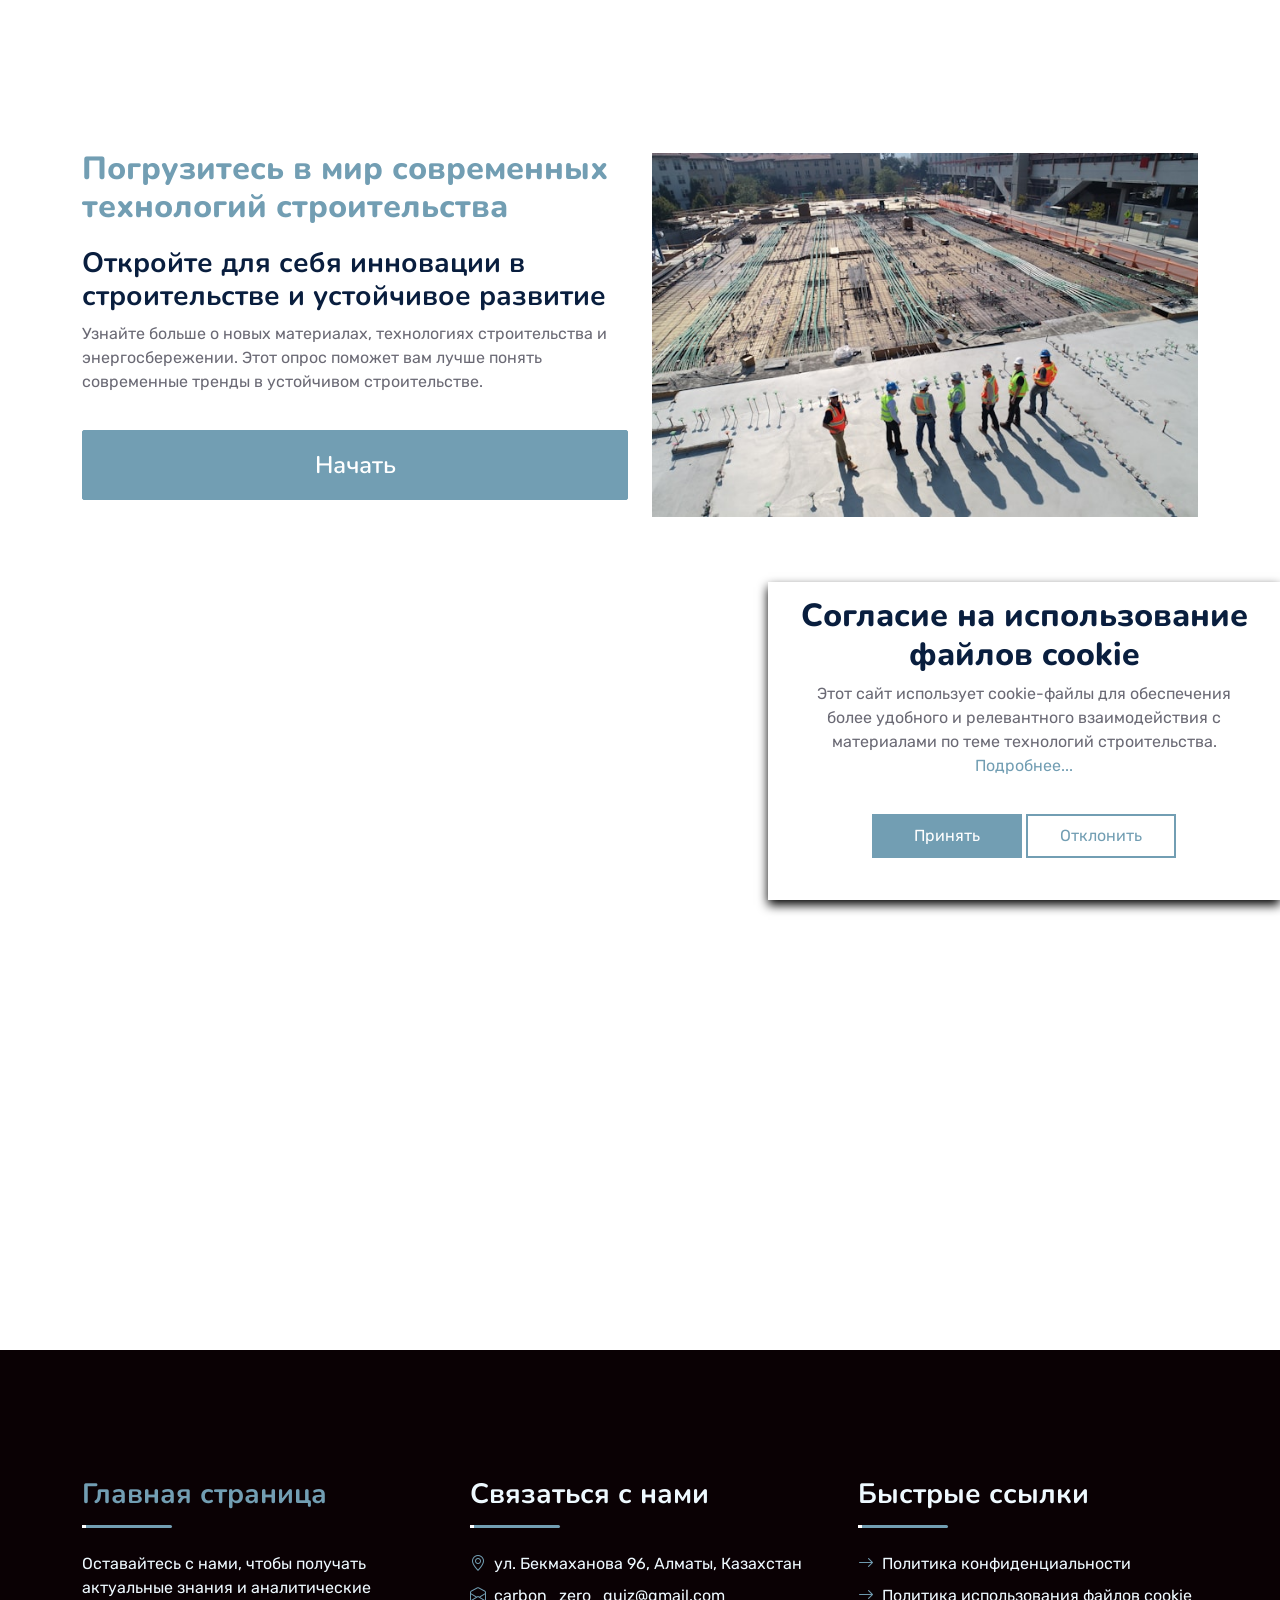
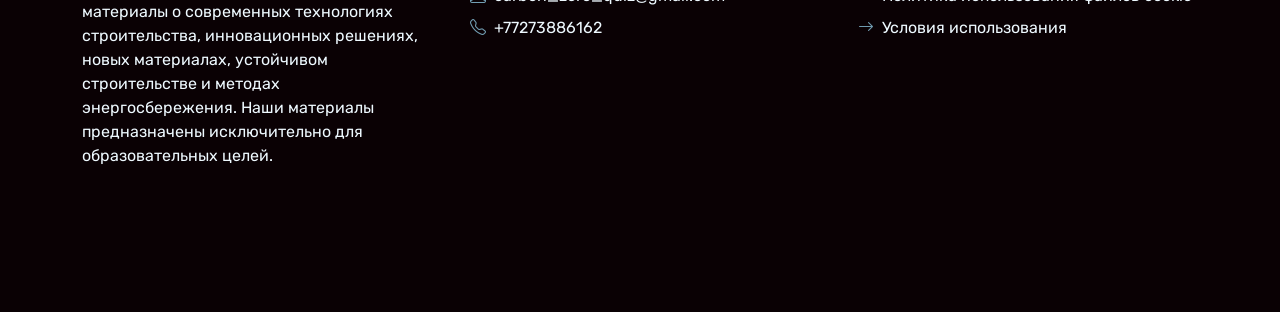
<file: index.html>
<!DOCTYPE html>
<html lang="en">
    <head>
        <meta charset="utf-8" />
        <title>CarbonZero Quiz</title>
        <meta content="width=device-width, initial-scale=1.0" name="viewport" />
        <meta
            content="Строительство, инновации в строительстве, новые материалы, энергосбережение, устойчивое строительство, технологии строительства"
            name="keywords"
        />
        <meta
            content="Актуальные сведения о современных технологиях строительства, инновациях в области устойчивого строительства, применении новых материалов и методов энергосбережения."
            name="description"
        />

        <!-- Favicon -->
        <link href="img/favicon.ico" rel="icon" />

        <!-- Google Web Fonts -->
        <link rel="preconnect" href="https://fonts.googleapis.com" />
        <link rel="preconnect" href="https://fonts.gstatic.com" crossorigin />
        <link
            href="https://fonts.googleapis.com/css2?family=Nunito:wght@400;600;700;800&family=Rubik:wght@400;500;600;700&display=swap"
            rel="stylesheet"
        />

        <!-- Icon Font Stylesheet -->
        <link
            href="https://cdnjs.cloudflare.com/ajax/libs/font-awesome/5.10.0/css/all.min.css"
            rel="stylesheet"
        />
        <link
            href="https://cdn.jsdelivr.net/npm/bootstrap-icons@1.4.1/font/bootstrap-icons.css"
            rel="stylesheet"
        />

        <!-- Libraries Stylesheet -->
        <link
            href="lib/owlcarousel/assets/owl.carousel.min.css"
            rel="stylesheet"
        />
        <link href="lib/animate/animate.min.css" rel="stylesheet" />

        <!-- Customized Bootstrap Stylesheet -->
        <link href="css/bootstrap.min.css" rel="stylesheet" />

        <!-- Template Stylesheet -->
        <link href="css/style.css" rel="stylesheet" />
    </head>

    <body style="overflow-x: hidden">
        <div id="main-page"></div>
        <div id="quiz-page">
            <div id="container" class="quiz-container">
                <h3 class="h3">
                    Вы успешно завершили опрос по строительным технологиям
                </h3>
            </div>
        </div>

        <!-- Footer Start -->
        <div
            id="footer"
            class="container-fluid bg-dark text-light mt-5 wow fadeInUp"
            data-wow-delay="0.1s"
        >
            <div class="container">
                <div class="row gx-5">
                    <div class="col-lg-12">
                        <div class="row gx-5">
                            <div class="col-lg-4 col-md-12 pt-5 mb-5">
                                <div
                                    class="section-title section-title-sm position-relative pb-3 mb-4"
                                >
                                    <h3 class="text-light mb-0">
                                        <a href="index.html"
                                            >Главная страница</a
                                        >
                                    </h3>
                                </div>
                                <p>
                                    Оставайтесь с нами, чтобы получать
                                    актуальные знания и аналитические материалы
                                    о современных технологиях строительства,
                                    инновационных решениях, новых материалах,
                                    устойчивом строительстве и методах
                                    энергосбережения. Наши материалы
                                    предназначены исключительно для
                                    образовательных целей.
                                </p>
                            </div>
                            <div class="col-lg-4 col-md-12 pt-5 mb-5">
                                <div
                                    class="section-title section-title-sm position-relative pb-3 mb-4"
                                >
                                    <h3 class="text-light mb-0">
                                        Связаться с нами
                                    </h3>
                                </div>
                                <div class="d-flex mb-2">
                                    <i
                                        class="bi bi-geo-alt text-primary me-2"
                                    ></i>
                                    <p class="mb-0">
                                        ул. Бекмаханова 96, Алматы, Казахстан
                                    </p>
                                </div>
                                <div class="d-flex mb-2">
                                    <i
                                        class="bi bi-envelope-open text-primary me-2"
                                    ></i>
                                    <p class="mb-0">
                                        carbon_zero_quiz@gmail.com
                                    </p>
                                </div>
                                <div class="d-flex mb-2">
                                    <i
                                        class="bi bi-telephone text-primary me-2"
                                    ></i>
                                    <p class="mb-0">+77273886162</p>
                                </div>
                            </div>
                            <div class="col-lg-4 col-md-12 pt-0 pt-lg-5 mb-5">
                                <div
                                    class="section-title section-title-sm position-relative pb-3 mb-4"
                                >
                                    <h3 class="text-light mb-0">
                                        Быстрые ссылки
                                    </h3>
                                </div>
                                <div
                                    class="link-animated d-flex flex-column justify-content-start"
                                >
                                    <a
                                        class="text-light mb-2"
                                        href="privacy-policy.html"
                                        ><i
                                            class="bi bi-arrow-right text-primary me-2"
                                        ></i
                                        >Политика конфиденциальности</a
                                    >
                                    <a
                                        class="text-light mb-2"
                                        href="cookie-policy.html"
                                        ><i
                                            class="bi bi-arrow-right text-primary me-2"
                                        ></i
                                        >Политика использования файлов cookie</a
                                    >
                                    <a
                                        class="text-light"
                                        href="terms-of-use.html"
                                        ><i
                                            class="bi bi-arrow-right text-primary me-2"
                                        ></i
                                        >Условия использования</a
                                    >
                                </div>
                            </div>
                        </div>
                    </div>
                </div>
            </div>
        </div>
        <!-- Footer End -->

        <!-- Back to Top -->
        <a
            href="#"
            class="btn btn-lg btn-primary btn-lg-square rounded back-to-top"
            ><i class="bi bi-arrow-up"></i
        ></a>

        <!-- Cookie banner -->
        <div class="cookie-wrapper show">
            <div>
                <i class="bx bx-cookie"></i>
                <h2 style="text-align: center">
                    Согласие на использование файлов cookie
                </h2>
            </div>
            <div class="data">
                <p>
                    Этот сайт использует cookie-файлы для обеспечения более
                    удобного и релевантного взаимодействия с материалами по теме
                    технологий строительства.
                    <a href="cookie-policy.html">Подробнее...</a>
                </p>
            </div>

            <div class="buttons">
                <button class="cookie-button" id="acceptBtn">Принять</button>
                <button class="cookie-button" id="declineBtn">Отклонить</button>
            </div>
        </div>
        <!-- End Cookie banner -->

        <!-- JavaScript Libraries -->
        <script src="https://code.jquery.com/jquery-3.4.1.min.js"></script>
        <script src="https://cdn.jsdelivr.net/npm/bootstrap@5.0.0/dist/js/bootstrap.bundle.min.js"></script>
        <script src="lib/wow/wow.min.js"></script>
        <script src="lib/easing/easing.min.js"></script>
        <script src="lib/waypoints/waypoints.min.js"></script>
        <script src="lib/counterup/counterup.min.js"></script>
        <script src="lib/owlcarousel/owl.carousel.min.js"></script>

        <!-- Template Javascript -->
        <script src="js/main.js"></script>
        <script src="js/cookiebanner.js"></script>
        <script src="js/quiz.js"></script>
    </body>
</html>
</file>
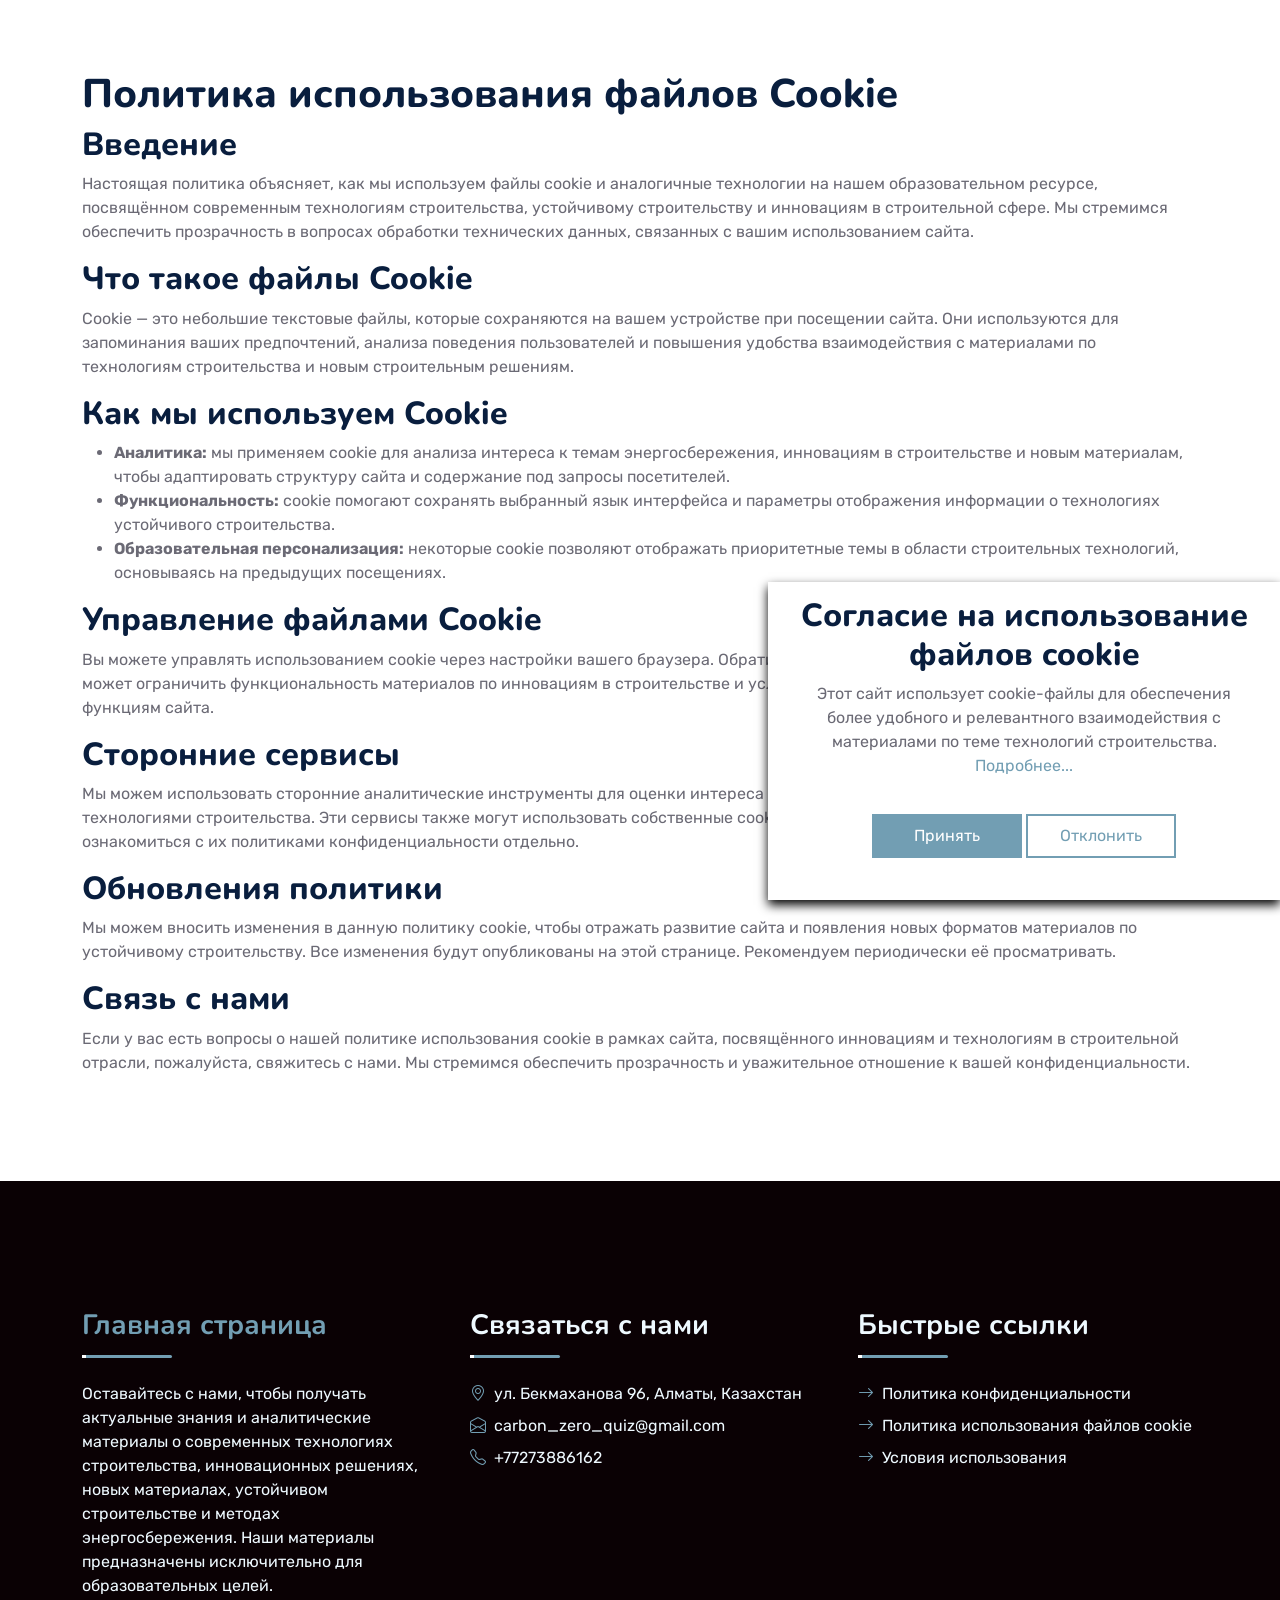
<file: cookie-policy.html>
<!DOCTYPE html>
<html lang="en">
    <head>
        <meta charset="utf-8" />
        <title>CarbonZero Quiz</title>
        <meta content="width=device-width, initial-scale=1.0" name="viewport" />
        <meta content="Free HTML Templates" name="keywords" />
        <meta content="Free HTML Templates" name="description" />

        <!-- Favicon -->
        <link href="img/favicon.ico" rel="icon" />

        <!-- Google Web Fonts -->
        <link rel="preconnect" href="https://fonts.googleapis.com" />
        <link rel="preconnect" href="https://fonts.gstatic.com" crossorigin />
        <link
            href="https://fonts.googleapis.com/css2?family=Nunito:wght@400;600;700;800&family=Rubik:wght@400;500;600;700&display=swap"
            rel="stylesheet"
        />

        <!-- Icon Font Stylesheet -->
        <link
            href="https://cdnjs.cloudflare.com/ajax/libs/font-awesome/5.10.0/css/all.min.css"
            rel="stylesheet"
        />
        <link
            href="https://cdn.jsdelivr.net/npm/bootstrap-icons@1.4.1/font/bootstrap-icons.css"
            rel="stylesheet"
        />

        <!-- Libraries Stylesheet -->
        <link
            href="lib/owlcarousel/assets/owl.carousel.min.css"
            rel="stylesheet"
        />
        <link href="lib/animate/animate.min.css" rel="stylesheet" />

        <!-- Customized Bootstrap Stylesheet -->
        <link href="css/bootstrap.min.css" rel="stylesheet" />

        <!-- Template Stylesheet -->
        <link href="css/style.css" rel="stylesheet" />
    </head>

    <body>
        <main
            class="privacy-main"
            style="margin-top: 50px; margin-bottom: 70px"
        >
            <article class="container additional-wrapper">
                <div class="page__content" style="padding: 20px 0px">
                    <h1>Политика использования файлов Cookie</h1>

                    <h2>Введение</h2>
                    <p>
                        Настоящая политика объясняет, как мы используем файлы
                        cookie и аналогичные технологии на нашем образовательном
                        ресурсе, посвящённом современным технологиям
                        строительства, устойчивому строительству и инновациям в
                        строительной сфере. Мы стремимся обеспечить прозрачность
                        в вопросах обработки технических данных, связанных с
                        вашим использованием сайта.
                    </p>

                    <h2>Что такое файлы Cookie</h2>
                    <p>
                        Cookie — это небольшие текстовые файлы, которые
                        сохраняются на вашем устройстве при посещении сайта. Они
                        используются для запоминания ваших предпочтений, анализа
                        поведения пользователей и повышения удобства
                        взаимодействия с материалами по технологиям
                        строительства и новым строительным решениям.
                    </p>

                    <h2>Как мы используем Cookie</h2>
                    <ul>
                        <li>
                            <strong>Аналитика:</strong> мы применяем cookie для
                            анализа интереса к темам энергосбережения,
                            инновациям в строительстве и новым материалам, чтобы
                            адаптировать структуру сайта и содержание под
                            запросы посетителей.
                        </li>
                        <li>
                            <strong>Функциональность:</strong> cookie помогают
                            сохранять выбранный язык интерфейса и параметры
                            отображения информации о технологиях устойчивого
                            строительства.
                        </li>
                        <li>
                            <strong>Образовательная персонализация:</strong>
                            некоторые cookie позволяют отображать приоритетные
                            темы в области строительных технологий, основываясь
                            на предыдущих посещениях.
                        </li>
                    </ul>

                    <h2>Управление файлами Cookie</h2>
                    <p>
                        Вы можете управлять использованием cookie через
                        настройки вашего браузера. Обратите внимание, что
                        отключение определённых cookie может ограничить
                        функциональность материалов по инновациям в
                        строительстве и усложнить доступ к некоторым
                        академическим функциям сайта.
                    </p>

                    <h2>Сторонние сервисы</h2>
                    <p>
                        Мы можем использовать сторонние аналитические
                        инструменты для оценки интереса к образовательным
                        материалам, связанным с технологиями строительства. Эти
                        сервисы также могут использовать собственные cookie. Мы
                        не контролируем такие cookie и рекомендуем ознакомиться
                        с их политиками конфиденциальности отдельно.
                    </p>

                    <h2>Обновления политики</h2>
                    <p>
                        Мы можем вносить изменения в данную политику cookie,
                        чтобы отражать развитие сайта и появления новых форматов
                        материалов по устойчивому строительству. Все изменения
                        будут опубликованы на этой странице. Рекомендуем
                        периодически её просматривать.
                    </p>

                    <h2>Связь с нами</h2>
                    <p>
                        Если у вас есть вопросы о нашей политике использования
                        cookie в рамках сайта, посвящённого инновациям и
                        технологиям в строительной отрасли, пожалуйста,
                        свяжитесь с нами. Мы стремимся обеспечить прозрачность и
                        уважительное отношение к вашей конфиденциальности.
                    </p>
                </div>
            </article>
        </main>

        <!-- Footer Start -->
        <div
            id="footer"
            class="container-fluid bg-dark text-light mt-5 wow fadeInUp"
            data-wow-delay="0.1s"
        >
            <div class="container">
                <div class="row gx-5">
                    <div class="col-lg-12">
                        <div class="row gx-5">
                            <div class="col-lg-4 col-md-12 pt-5 mb-5">
                                <div
                                    class="section-title section-title-sm position-relative pb-3 mb-4"
                                >
                                    <h3 class="text-light mb-0">
                                        <a href="index.html"
                                            >Главная страница</a
                                        >
                                    </h3>
                                </div>
                                <p>
                                    Оставайтесь с нами, чтобы получать
                                    актуальные знания и аналитические материалы
                                    о современных технологиях строительства,
                                    инновационных решениях, новых материалах,
                                    устойчивом строительстве и методах
                                    энергосбережения. Наши материалы
                                    предназначены исключительно для
                                    образовательных целей.
                                </p>
                            </div>
                            <div class="col-lg-4 col-md-12 pt-5 mb-5">
                                <div
                                    class="section-title section-title-sm position-relative pb-3 mb-4"
                                >
                                    <h3 class="text-light mb-0">
                                        Связаться с нами
                                    </h3>
                                </div>
                                <div class="d-flex mb-2">
                                    <i
                                        class="bi bi-geo-alt text-primary me-2"
                                    ></i>
                                    <p class="mb-0">
                                        ул. Бекмаханова 96, Алматы, Казахстан
                                    </p>
                                </div>
                                <div class="d-flex mb-2">
                                    <i
                                        class="bi bi-envelope-open text-primary me-2"
                                    ></i>
                                    <p class="mb-0">
                                        carbon_zero_quiz@gmail.com
                                    </p>
                                </div>
                                <div class="d-flex mb-2">
                                    <i
                                        class="bi bi-telephone text-primary me-2"
                                    ></i>
                                    <p class="mb-0">+77273886162</p>
                                </div>
                            </div>
                            <div class="col-lg-4 col-md-12 pt-0 pt-lg-5 mb-5">
                                <div
                                    class="section-title section-title-sm position-relative pb-3 mb-4"
                                >
                                    <h3 class="text-light mb-0">
                                        Быстрые ссылки
                                    </h3>
                                </div>
                                <div
                                    class="link-animated d-flex flex-column justify-content-start"
                                >
                                    <a
                                        class="text-light mb-2"
                                        href="privacy-policy.html"
                                        ><i
                                            class="bi bi-arrow-right text-primary me-2"
                                        ></i
                                        >Политика конфиденциальности</a
                                    >
                                    <a
                                        class="text-light mb-2"
                                        href="cookie-policy.html"
                                        ><i
                                            class="bi bi-arrow-right text-primary me-2"
                                        ></i
                                        >Политика использования файлов cookie</a
                                    >
                                    <a
                                        class="text-light"
                                        href="terms-of-use.html"
                                        ><i
                                            class="bi bi-arrow-right text-primary me-2"
                                        ></i
                                        >Условия использования</a
                                    >
                                </div>
                            </div>
                        </div>
                    </div>
                </div>
            </div>
        </div>
        <!-- Footer End -->

        <!-- Back to Top -->
        <a
            href="#"
            class="btn btn-lg btn-primary btn-lg-square rounded back-to-top"
            ><i class="bi bi-arrow-up"></i
        ></a>

        <!-- Cookie banner -->
        <div class="cookie-wrapper show">
            <div>
                <i class="bx bx-cookie"></i>
                <h2 style="text-align: center">
                    Согласие на использование файлов cookie
                </h2>
            </div>
            <div class="data">
                <p>
                    Этот сайт использует cookie-файлы для обеспечения более
                    удобного и релевантного взаимодействия с материалами по теме
                    технологий строительства.
                    <a href="cookie-policy.html">Подробнее...</a>
                </p>
            </div>

            <div class="buttons">
                <button class="cookie-button" id="acceptBtn">Принять</button>
                <button class="cookie-button" id="declineBtn">Отклонить</button>
            </div>
        </div>
        <!-- End Cookie banner -->

        <!-- JavaScript Libraries -->
        <script src="https://code.jquery.com/jquery-3.4.1.min.js"></script>
        <script src="https://cdn.jsdelivr.net/npm/bootstrap@5.0.0/dist/js/bootstrap.bundle.min.js"></script>
        <script src="lib/wow/wow.min.js"></script>
        <script src="lib/easing/easing.min.js"></script>
        <script src="lib/waypoints/waypoints.min.js"></script>
        <script src="lib/counterup/counterup.min.js"></script>
        <script src="lib/owlcarousel/owl.carousel.min.js"></script>

        <!-- Template Javascript -->
        <script src="js/main.js"></script>
        <script src="js/cookiebanner.js"></script>
        <script src="js/quiz.js"></script>
    </body>
</html>
</file>
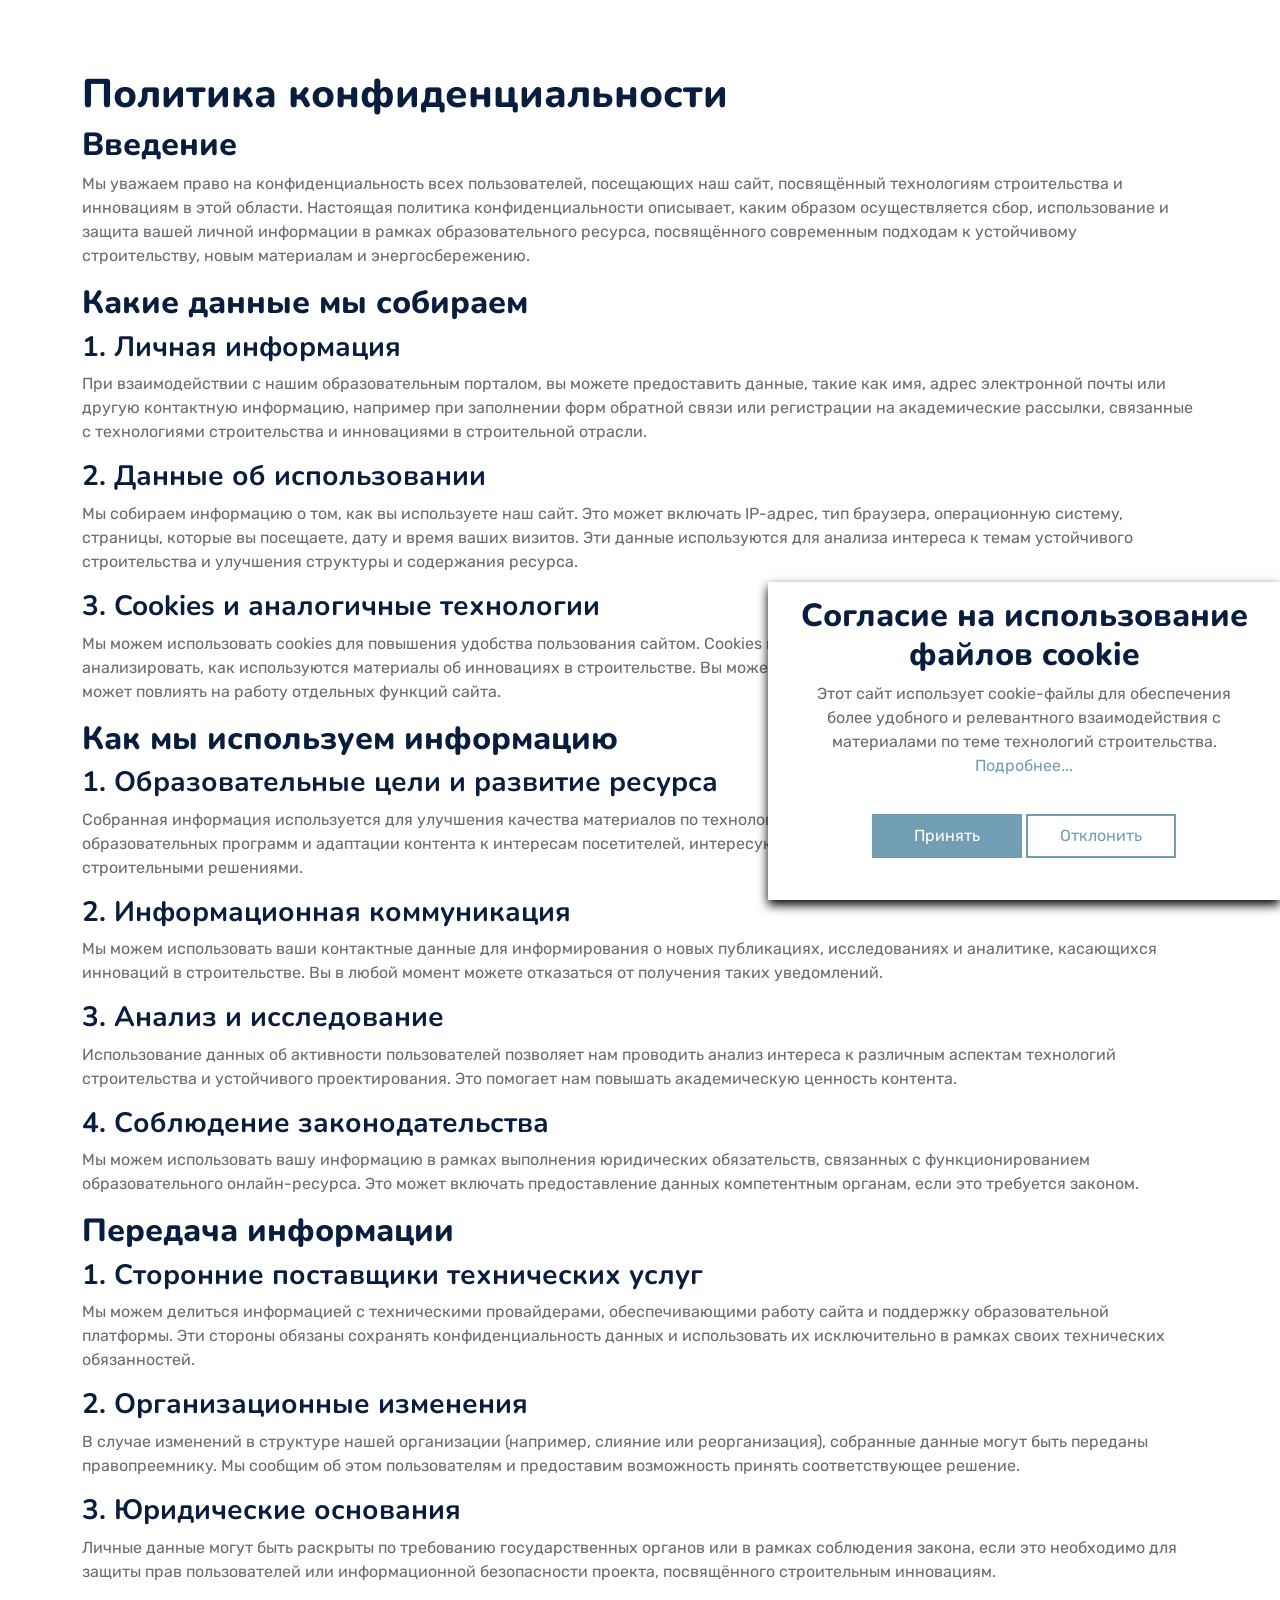
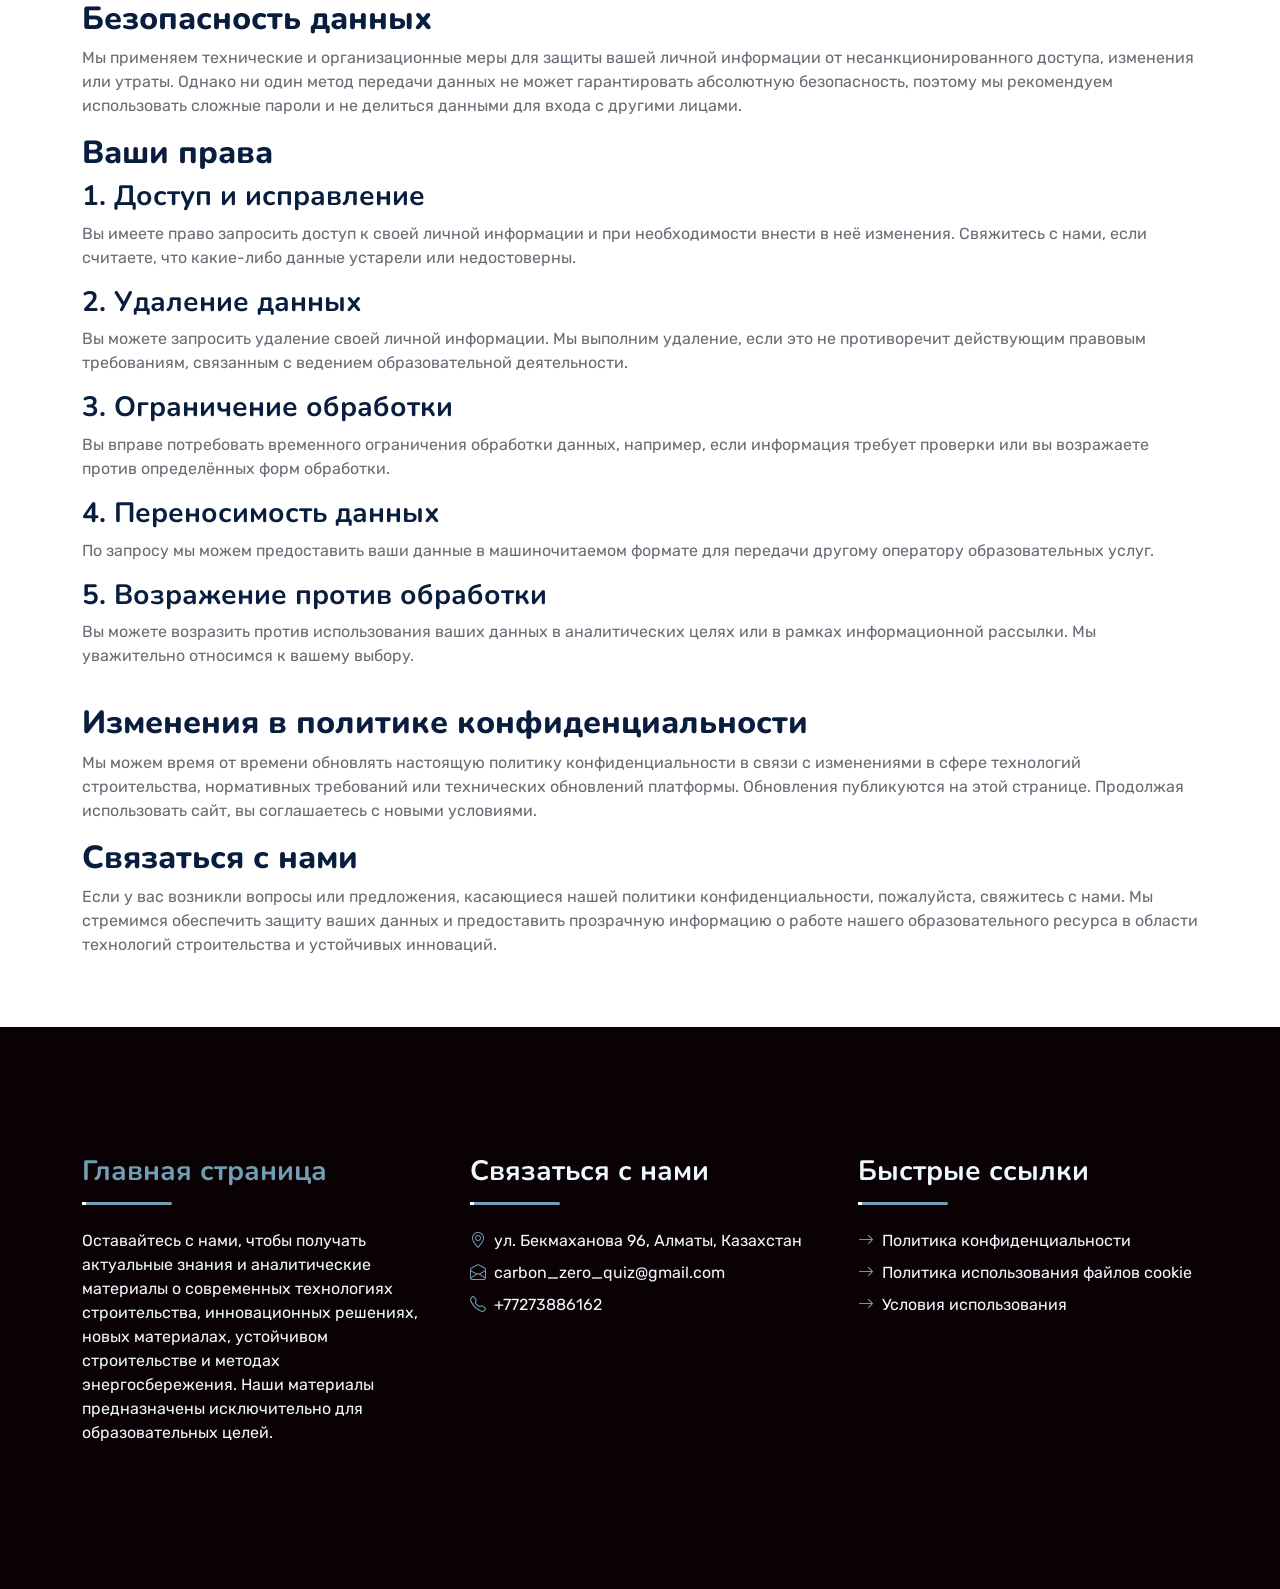
<file: privacy-policy.html>
<!DOCTYPE html>
<html lang="en">
    <head>
        <meta charset="utf-8" />
        <title>CarbonZero Quiz</title>
        <meta content="width=device-width, initial-scale=1.0" name="viewport" />
        <meta content="Free HTML Templates" name="keywords" />
        <meta content="Free HTML Templates" name="description" />

        <!-- Favicon -->
        <link href="img/favicon.ico" rel="icon" />

        <!-- Google Web Fonts -->
        <link rel="preconnect" href="https://fonts.googleapis.com" />
        <link rel="preconnect" href="https://fonts.gstatic.com" crossorigin />
        <link
            href="https://fonts.googleapis.com/css2?family=Nunito:wght@400;600;700;800&family=Rubik:wght@400;500;600;700&display=swap"
            rel="stylesheet"
        />

        <!-- Icon Font Stylesheet -->
        <link
            href="https://cdnjs.cloudflare.com/ajax/libs/font-awesome/5.10.0/css/all.min.css"
            rel="stylesheet"
        />
        <link
            href="https://cdn.jsdelivr.net/npm/bootstrap-icons@1.4.1/font/bootstrap-icons.css"
            rel="stylesheet"
        />

        <!-- Libraries Stylesheet -->
        <link
            href="lib/owlcarousel/assets/owl.carousel.min.css"
            rel="stylesheet"
        />
        <link href="lib/animate/animate.min.css" rel="stylesheet" />

        <!-- Customized Bootstrap Stylesheet -->
        <link href="css/bootstrap.min.css" rel="stylesheet" />

        <!-- Template Stylesheet -->
        <link href="css/style.css" rel="stylesheet" />
    </head>

    <body>
        <main
            class="privacy-main"
            style="margin-top: 50px; margin-bottom: 70px"
        >
            <article class="container additional-wrapper">
                <div class="page__content" style="padding: 20px 0px">
                    <h1>Политика конфиденциальности</h1>

                    <h2>Введение</h2>
                    <p>
                        Мы уважаем право на конфиденциальность всех
                        пользователей, посещающих наш сайт, посвящённый
                        технологиям строительства и инновациям в этой области.
                        Настоящая политика конфиденциальности описывает, каким
                        образом осуществляется сбор, использование и защита
                        вашей личной информации в рамках образовательного
                        ресурса, посвящённого современным подходам к устойчивому
                        строительству, новым материалам и энергосбережению.
                    </p>

                    <h2>Какие данные мы собираем</h2>
                    <h3>1. Личная информация</h3>
                    <p>
                        При взаимодействии с нашим образовательным порталом, вы
                        можете предоставить данные, такие как имя, адрес
                        электронной почты или другую контактную информацию,
                        например при заполнении форм обратной связи или
                        регистрации на академические рассылки, связанные с
                        технологиями строительства и инновациями в строительной
                        отрасли.
                    </p>

                    <h3>2. Данные об использовании</h3>
                    <p>
                        Мы собираем информацию о том, как вы используете наш
                        сайт. Это может включать IP-адрес, тип браузера,
                        операционную систему, страницы, которые вы посещаете,
                        дату и время ваших визитов. Эти данные используются для
                        анализа интереса к темам устойчивого строительства и
                        улучшения структуры и содержания ресурса.
                    </p>

                    <h3>3. Cookies и аналогичные технологии</h3>
                    <p>
                        Мы можем использовать cookies для повышения удобства
                        пользования сайтом. Cookies позволяют запоминать ваши
                        предпочтения и анализировать, как используются материалы
                        об инновациях в строительстве. Вы можете отключить
                        cookies в настройках браузера, но это может повлиять на
                        работу отдельных функций сайта.
                    </p>

                    <h2>Как мы используем информацию</h2>
                    <h3>1. Образовательные цели и развитие ресурса</h3>
                    <p>
                        Собранная информация используется для улучшения качества
                        материалов по технологиям строительства, разработки
                        новых образовательных программ и адаптации контента к
                        интересам посетителей, интересующихся энергосбережением
                        и устойчивыми строительными решениями.
                    </p>

                    <h3>2. Информационная коммуникация</h3>
                    <p>
                        Мы можем использовать ваши контактные данные для
                        информирования о новых публикациях, исследованиях и
                        аналитике, касающихся инноваций в строительстве. Вы в
                        любой момент можете отказаться от получения таких
                        уведомлений.
                    </p>

                    <h3>3. Анализ и исследование</h3>
                    <p>
                        Использование данных об активности пользователей
                        позволяет нам проводить анализ интереса к различным
                        аспектам технологий строительства и устойчивого
                        проектирования. Это помогает нам повышать академическую
                        ценность контента.
                    </p>

                    <h3>4. Соблюдение законодательства</h3>
                    <p>
                        Мы можем использовать вашу информацию в рамках
                        выполнения юридических обязательств, связанных с
                        функционированием образовательного онлайн-ресурса. Это
                        может включать предоставление данных компетентным
                        органам, если это требуется законом.
                    </p>

                    <h2>Передача информации</h2>
                    <h3>1. Сторонние поставщики технических услуг</h3>
                    <p>
                        Мы можем делиться информацией с техническими
                        провайдерами, обеспечивающими работу сайта и поддержку
                        образовательной платформы. Эти стороны обязаны сохранять
                        конфиденциальность данных и использовать их
                        исключительно в рамках своих технических обязанностей.
                    </p>

                    <h3>2. Организационные изменения</h3>
                    <p>
                        В случае изменений в структуре нашей организации
                        (например, слияние или реорганизация), собранные данные
                        могут быть переданы правопреемнику. Мы сообщим об этом
                        пользователям и предоставим возможность принять
                        соответствующее решение.
                    </p>

                    <h3>3. Юридические основания</h3>
                    <p>
                        Личные данные могут быть раскрыты по требованию
                        государственных органов или в рамках соблюдения закона,
                        если это необходимо для защиты прав пользователей или
                        информационной безопасности проекта, посвящённого
                        строительным инновациям.
                    </p>

                    <h2>Безопасность данных</h2>
                    <p>
                        Мы применяем технические и организационные меры для
                        защиты вашей личной информации от несанкционированного
                        доступа, изменения или утраты. Однако ни один метод
                        передачи данных не может гарантировать абсолютную
                        безопасность, поэтому мы рекомендуем использовать
                        сложные пароли и не делиться данными для входа с другими
                        лицами.
                    </p>

                    <h2>Ваши права</h2>
                    <h3>1. Доступ и исправление</h3>
                    <p>
                        Вы имеете право запросить доступ к своей личной
                        информации и при необходимости внести в неё изменения.
                        Свяжитесь с нами, если считаете, что какие-либо данные
                        устарели или недостоверны.
                    </p>

                    <h3>2. Удаление данных</h3>
                    <p>
                        Вы можете запросить удаление своей личной информации. Мы
                        выполним удаление, если это не противоречит действующим
                        правовым требованиям, связанным с ведением
                        образовательной деятельности.
                    </p>

                    <h3>3. Ограничение обработки</h3>
                    <p>
                        Вы вправе потребовать временного ограничения обработки
                        данных, например, если информация требует проверки или
                        вы возражаете против определённых форм обработки.
                    </p>

                    <h3>4. Переносимость данных</h3>
                    <p>
                        По запросу мы можем предоставить ваши данные в
                        машиночитаемом формате для передачи другому оператору
                        образовательных услуг.
                    </p>

                    <h3>5. Возражение против обработки</h3>
                    <p>
                        Вы можете возразить против использования ваших данных в
                        аналитических целях или в рамках информационной
                        рассылки. Мы уважительно относимся к вашему выбору.
                    </p>
                </div>

                <h2>Изменения в политике конфиденциальности</h2>
                <p>
                    Мы можем время от времени обновлять настоящую политику
                    конфиденциальности в связи с изменениями в сфере технологий
                    строительства, нормативных требований или технических
                    обновлений платформы. Обновления публикуются на этой
                    странице. Продолжая использовать сайт, вы соглашаетесь с
                    новыми условиями.
                </p>

                <h2>Связаться с нами</h2>
                <p>
                    Если у вас возникли вопросы или предложения, касающиеся
                    нашей политики конфиденциальности, пожалуйста, свяжитесь с
                    нами. Мы стремимся обеспечить защиту ваших данных и
                    предоставить прозрачную информацию о работе нашего
                    образовательного ресурса в области технологий строительства
                    и устойчивых инноваций.
                </p>
            </article>
        </main>

        <!-- Footer Start -->
        <div
            id="footer"
            class="container-fluid bg-dark text-light mt-5 wow fadeInUp"
            data-wow-delay="0.1s"
        >
            <div class="container">
                <div class="row gx-5">
                    <div class="col-lg-12">
                        <div class="row gx-5">
                            <div class="col-lg-4 col-md-12 pt-5 mb-5">
                                <div
                                    class="section-title section-title-sm position-relative pb-3 mb-4"
                                >
                                    <h3 class="text-light mb-0">
                                        <a href="index.html"
                                            >Главная страница</a
                                        >
                                    </h3>
                                </div>
                                <p>
                                    Оставайтесь с нами, чтобы получать
                                    актуальные знания и аналитические материалы
                                    о современных технологиях строительства,
                                    инновационных решениях, новых материалах,
                                    устойчивом строительстве и методах
                                    энергосбережения. Наши материалы
                                    предназначены исключительно для
                                    образовательных целей.
                                </p>
                            </div>
                            <div class="col-lg-4 col-md-12 pt-5 mb-5">
                                <div
                                    class="section-title section-title-sm position-relative pb-3 mb-4"
                                >
                                    <h3 class="text-light mb-0">
                                        Связаться с нами
                                    </h3>
                                </div>
                                <div class="d-flex mb-2">
                                    <i
                                        class="bi bi-geo-alt text-primary me-2"
                                    ></i>
                                    <p class="mb-0">
                                        ул. Бекмаханова 96, Алматы, Казахстан
                                    </p>
                                </div>
                                <div class="d-flex mb-2">
                                    <i
                                        class="bi bi-envelope-open text-primary me-2"
                                    ></i>
                                    <p class="mb-0">
                                        carbon_zero_quiz@gmail.com
                                    </p>
                                </div>
                                <div class="d-flex mb-2">
                                    <i
                                        class="bi bi-telephone text-primary me-2"
                                    ></i>
                                    <p class="mb-0">+77273886162</p>
                                </div>
                            </div>
                            <div class="col-lg-4 col-md-12 pt-0 pt-lg-5 mb-5">
                                <div
                                    class="section-title section-title-sm position-relative pb-3 mb-4"
                                >
                                    <h3 class="text-light mb-0">
                                        Быстрые ссылки
                                    </h3>
                                </div>
                                <div
                                    class="link-animated d-flex flex-column justify-content-start"
                                >
                                    <a
                                        class="text-light mb-2"
                                        href="privacy-policy.html"
                                        ><i
                                            class="bi bi-arrow-right text-primary me-2"
                                        ></i
                                        >Политика конфиденциальности</a
                                    >
                                    <a
                                        class="text-light mb-2"
                                        href="cookie-policy.html"
                                        ><i
                                            class="bi bi-arrow-right text-primary me-2"
                                        ></i
                                        >Политика использования файлов cookie</a
                                    >
                                    <a
                                        class="text-light"
                                        href="terms-of-use.html"
                                        ><i
                                            class="bi bi-arrow-right text-primary me-2"
                                        ></i
                                        >Условия использования</a
                                    >
                                </div>
                            </div>
                        </div>
                    </div>
                </div>
            </div>
        </div>
        <!-- Footer End -->

        <!-- Back to Top -->
        <a
            href="#"
            class="btn btn-lg btn-primary btn-lg-square rounded back-to-top"
            ><i class="bi bi-arrow-up"></i
        ></a>

        <!-- Cookie banner -->
        <div class="cookie-wrapper show">
            <div>
                <i class="bx bx-cookie"></i>
                <h2 style="text-align: center">
                    Согласие на использование файлов cookie
                </h2>
            </div>
            <div class="data">
                <p>
                    Этот сайт использует cookie-файлы для обеспечения более
                    удобного и релевантного взаимодействия с материалами по теме
                    технологий строительства.
                    <a href="cookie-policy.html">Подробнее...</a>
                </p>
            </div>

            <div class="buttons">
                <button class="cookie-button" id="acceptBtn">Принять</button>
                <button class="cookie-button" id="declineBtn">Отклонить</button>
            </div>
        </div>
        <!-- End Cookie banner -->

        <!-- JavaScript Libraries -->
        <script src="https://code.jquery.com/jquery-3.4.1.min.js"></script>
        <script src="https://cdn.jsdelivr.net/npm/bootstrap@5.0.0/dist/js/bootstrap.bundle.min.js"></script>
        <script src="lib/wow/wow.min.js"></script>
        <script src="lib/easing/easing.min.js"></script>
        <script src="lib/waypoints/waypoints.min.js"></script>
        <script src="lib/counterup/counterup.min.js"></script>
        <script src="lib/owlcarousel/owl.carousel.min.js"></script>

        <!-- Template Javascript -->
        <script src="js/main.js"></script>
        <script src="js/cookiebanner.js"></script>
        <script src="js/quiz.js"></script>
    </body>
</html>
</file>
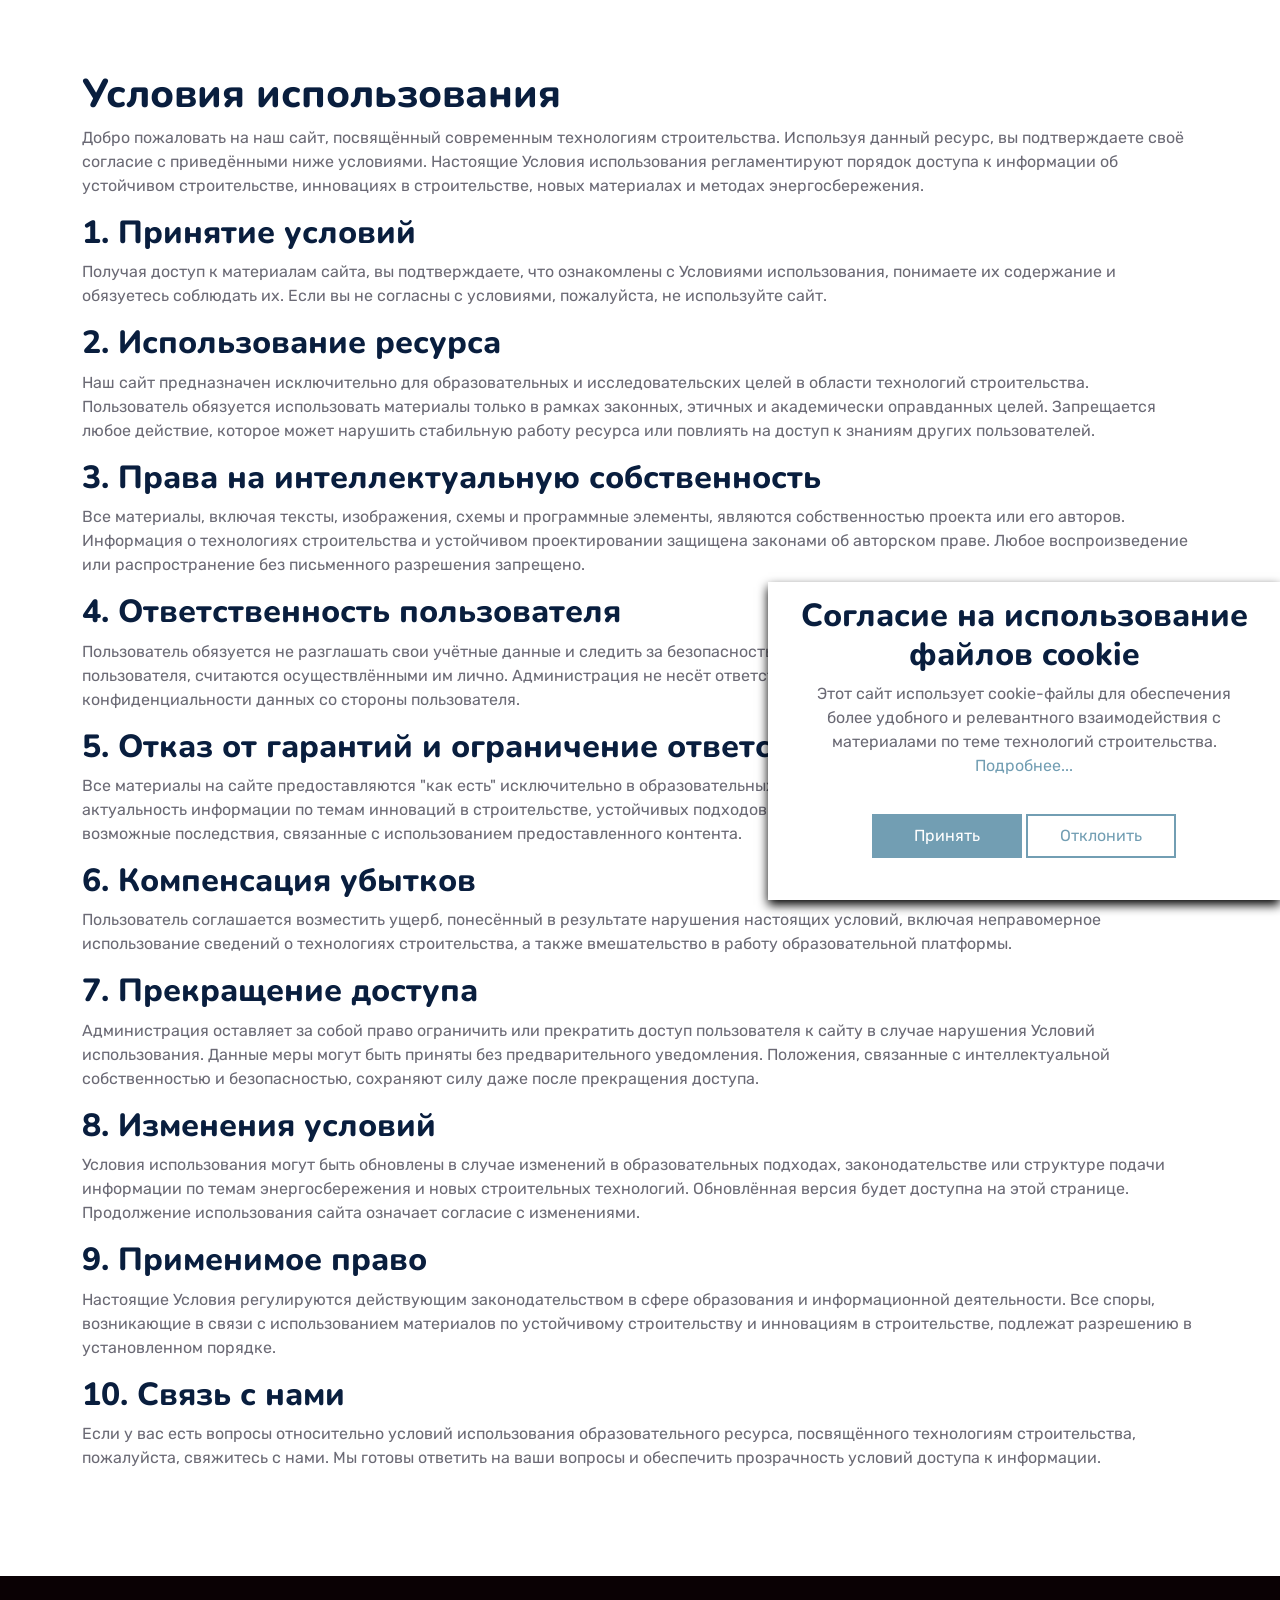
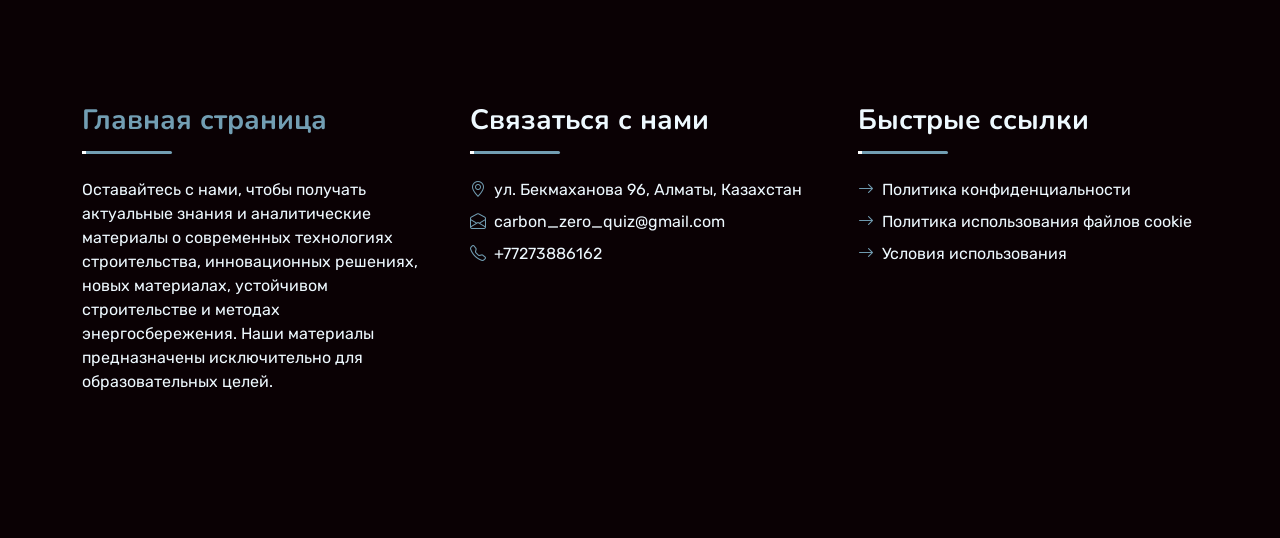
<file: terms-of-use.html>
<!DOCTYPE html>
<html lang="en">
    <head>
        <meta charset="utf-8" />
        <title>CarbonZero Quiz</title>
        <meta content="width=device-width, initial-scale=1.0" name="viewport" />
        <meta content="Free HTML Templates" name="keywords" />
        <meta content="Free HTML Templates" name="description" />

        <!-- Favicon -->
        <link href="img/favicon.ico" rel="icon" />

        <!-- Google Web Fonts -->
        <link rel="preconnect" href="https://fonts.googleapis.com" />
        <link rel="preconnect" href="https://fonts.gstatic.com" crossorigin />
        <link
            href="https://fonts.googleapis.com/css2?family=Nunito:wght@400;600;700;800&family=Rubik:wght@400;500;600;700&display=swap"
            rel="stylesheet"
        />

        <!-- Icon Font Stylesheet -->
        <link
            href="https://cdnjs.cloudflare.com/ajax/libs/font-awesome/5.10.0/css/all.min.css"
            rel="stylesheet"
        />
        <link
            href="https://cdn.jsdelivr.net/npm/bootstrap-icons@1.4.1/font/bootstrap-icons.css"
            rel="stylesheet"
        />

        <!-- Libraries Stylesheet -->
        <link
            href="lib/owlcarousel/assets/owl.carousel.min.css"
            rel="stylesheet"
        />
        <link href="lib/animate/animate.min.css" rel="stylesheet" />

        <!-- Customized Bootstrap Stylesheet -->
        <link href="css/bootstrap.min.css" rel="stylesheet" />

        <!-- Template Stylesheet -->
        <link href="css/style.css" rel="stylesheet" />
    </head>

    <body>
        <main class="terms-main" style="margin-top: 50px; margin-bottom: 70px">
            <article class="container additional-wrapper">
                <div class="page__content" style="padding: 20px 0px">
                    <h1>Условия использования</h1>
                    <p>
                        Добро пожаловать на наш сайт, посвящённый современным
                        технологиям строительства. Используя данный ресурс, вы
                        подтверждаете своё согласие с приведёнными ниже
                        условиями. Настоящие Условия использования
                        регламентируют порядок доступа к информации об
                        устойчивом строительстве, инновациях в строительстве,
                        новых материалах и методах энергосбережения.
                    </p>

                    <h2>1. Принятие условий</h2>
                    <p>
                        Получая доступ к материалам сайта, вы подтверждаете, что
                        ознакомлены с Условиями использования, понимаете их
                        содержание и обязуетесь соблюдать их. Если вы не
                        согласны с условиями, пожалуйста, не используйте сайт.
                    </p>

                    <h2>2. Использование ресурса</h2>
                    <p>
                        Наш сайт предназначен исключительно для образовательных
                        и исследовательских целей в области технологий
                        строительства. Пользователь обязуется использовать
                        материалы только в рамках законных, этичных и
                        академически оправданных целей. Запрещается любое
                        действие, которое может нарушить стабильную работу
                        ресурса или повлиять на доступ к знаниям других
                        пользователей.
                    </p>

                    <h2>3. Права на интеллектуальную собственность</h2>
                    <p>
                        Все материалы, включая тексты, изображения, схемы и
                        программные элементы, являются собственностью проекта
                        или его авторов. Информация о технологиях строительства
                        и устойчивом проектировании защищена законами об
                        авторском праве. Любое воспроизведение или
                        распространение без письменного разрешения запрещено.
                    </p>

                    <h2>4. Ответственность пользователя</h2>
                    <p>
                        Пользователь обязуется не разглашать свои учётные данные
                        и следить за безопасностью доступа. Все действия,
                        совершённые от имени пользователя, считаются
                        осуществлёнными им лично. Администрация не несёт
                        ответственности за убытки, вызванные нарушением
                        конфиденциальности данных со стороны пользователя.
                    </p>

                    <h2>5. Отказ от гарантий и ограничение ответственности</h2>
                    <p>
                        Все материалы на сайте предоставляются "как есть"
                        исключительно в образовательных целях. Мы не гарантируем
                        абсолютную полноту или актуальность информации по темам
                        инноваций в строительстве, устойчивых подходов и новых
                        материалов. Мы не несём ответственности за возможные
                        последствия, связанные с использованием предоставленного
                        контента.
                    </p>

                    <h2>6. Компенсация убытков</h2>
                    <p>
                        Пользователь соглашается возместить ущерб, понесённый в
                        результате нарушения настоящих условий, включая
                        неправомерное использование сведений о технологиях
                        строительства, а также вмешательство в работу
                        образовательной платформы.
                    </p>

                    <h2>7. Прекращение доступа</h2>
                    <p>
                        Администрация оставляет за собой право ограничить или
                        прекратить доступ пользователя к сайту в случае
                        нарушения Условий использования. Данные меры могут быть
                        приняты без предварительного уведомления. Положения,
                        связанные с интеллектуальной собственностью и
                        безопасностью, сохраняют силу даже после прекращения
                        доступа.
                    </p>

                    <h2>8. Изменения условий</h2>
                    <p>
                        Условия использования могут быть обновлены в случае
                        изменений в образовательных подходах, законодательстве
                        или структуре подачи информации по темам
                        энергосбережения и новых строительных технологий.
                        Обновлённая версия будет доступна на этой странице.
                        Продолжение использования сайта означает согласие с
                        изменениями.
                    </p>

                    <h2>9. Применимое право</h2>
                    <p>
                        Настоящие Условия регулируются действующим
                        законодательством в сфере образования и информационной
                        деятельности. Все споры, возникающие в связи с
                        использованием материалов по устойчивому строительству и
                        инновациям в строительстве, подлежат разрешению в
                        установленном порядке.
                    </p>

                    <h2>10. Связь с нами</h2>
                    <p>
                        Если у вас есть вопросы относительно условий
                        использования образовательного ресурса, посвящённого
                        технологиям строительства, пожалуйста, свяжитесь с нами.
                        Мы готовы ответить на ваши вопросы и обеспечить
                        прозрачность условий доступа к информации.
                    </p>
                </div>
            </article>
        </main>

        <!-- Footer Start -->
        <div
            id="footer"
            class="container-fluid bg-dark text-light mt-5 wow fadeInUp"
            data-wow-delay="0.1s"
        >
            <div class="container">
                <div class="row gx-5">
                    <div class="col-lg-12">
                        <div class="row gx-5">
                            <div class="col-lg-4 col-md-12 pt-5 mb-5">
                                <div
                                    class="section-title section-title-sm position-relative pb-3 mb-4"
                                >
                                    <h3 class="text-light mb-0">
                                        <a href="index.html"
                                            >Главная страница</a
                                        >
                                    </h3>
                                </div>
                                <p>
                                    Оставайтесь с нами, чтобы получать
                                    актуальные знания и аналитические материалы
                                    о современных технологиях строительства,
                                    инновационных решениях, новых материалах,
                                    устойчивом строительстве и методах
                                    энергосбережения. Наши материалы
                                    предназначены исключительно для
                                    образовательных целей.
                                </p>
                            </div>
                            <div class="col-lg-4 col-md-12 pt-5 mb-5">
                                <div
                                    class="section-title section-title-sm position-relative pb-3 mb-4"
                                >
                                    <h3 class="text-light mb-0">
                                        Связаться с нами
                                    </h3>
                                </div>
                                <div class="d-flex mb-2">
                                    <i
                                        class="bi bi-geo-alt text-primary me-2"
                                    ></i>
                                    <p class="mb-0">
                                        ул. Бекмаханова 96, Алматы, Казахстан
                                    </p>
                                </div>
                                <div class="d-flex mb-2">
                                    <i
                                        class="bi bi-envelope-open text-primary me-2"
                                    ></i>
                                    <p class="mb-0">
                                        carbon_zero_quiz@gmail.com
                                    </p>
                                </div>
                                <div class="d-flex mb-2">
                                    <i
                                        class="bi bi-telephone text-primary me-2"
                                    ></i>
                                    <p class="mb-0">+77273886162</p>
                                </div>
                            </div>
                            <div class="col-lg-4 col-md-12 pt-0 pt-lg-5 mb-5">
                                <div
                                    class="section-title section-title-sm position-relative pb-3 mb-4"
                                >
                                    <h3 class="text-light mb-0">
                                        Быстрые ссылки
                                    </h3>
                                </div>
                                <div
                                    class="link-animated d-flex flex-column justify-content-start"
                                >
                                    <a
                                        class="text-light mb-2"
                                        href="privacy-policy.html"
                                        ><i
                                            class="bi bi-arrow-right text-primary me-2"
                                        ></i
                                        >Политика конфиденциальности</a
                                    >
                                    <a
                                        class="text-light mb-2"
                                        href="cookie-policy.html"
                                        ><i
                                            class="bi bi-arrow-right text-primary me-2"
                                        ></i
                                        >Политика использования файлов cookie</a
                                    >
                                    <a
                                        class="text-light"
                                        href="terms-of-use.html"
                                        ><i
                                            class="bi bi-arrow-right text-primary me-2"
                                        ></i
                                        >Условия использования</a
                                    >
                                </div>
                            </div>
                        </div>
                    </div>
                </div>
            </div>
        </div>
        <!-- Footer End -->

        <!-- Back to Top -->
        <a
            href="#"
            class="btn btn-lg btn-primary btn-lg-square rounded back-to-top"
            ><i class="bi bi-arrow-up"></i
        ></a>

        <!-- Cookie banner -->
        <div class="cookie-wrapper show">
            <div>
                <i class="bx bx-cookie"></i>
                <h2 style="text-align: center">
                    Согласие на использование файлов cookie
                </h2>
            </div>
            <div class="data">
                <p>
                    Этот сайт использует cookie-файлы для обеспечения более
                    удобного и релевантного взаимодействия с материалами по теме
                    технологий строительства.
                    <a href="cookie-policy.html">Подробнее...</a>
                </p>
            </div>

            <div class="buttons">
                <button class="cookie-button" id="acceptBtn">Принять</button>
                <button class="cookie-button" id="declineBtn">Отклонить</button>
            </div>
        </div>
        <!-- End Cookie banner -->

        <!-- JavaScript Libraries -->
        <script src="https://code.jquery.com/jquery-3.4.1.min.js"></script>
        <script src="https://cdn.jsdelivr.net/npm/bootstrap@5.0.0/dist/js/bootstrap.bundle.min.js"></script>
        <script src="lib/wow/wow.min.js"></script>
        <script src="lib/easing/easing.min.js"></script>
        <script src="lib/waypoints/waypoints.min.js"></script>
        <script src="lib/counterup/counterup.min.js"></script>
        <script src="lib/owlcarousel/owl.carousel.min.js"></script>

        <!-- Template Javascript -->
        <script src="js/main.js"></script>
        <script src="js/cookiebanner.js"></script>
        <script src="js/quiz.js"></script>
    </body>
</html>
</file>
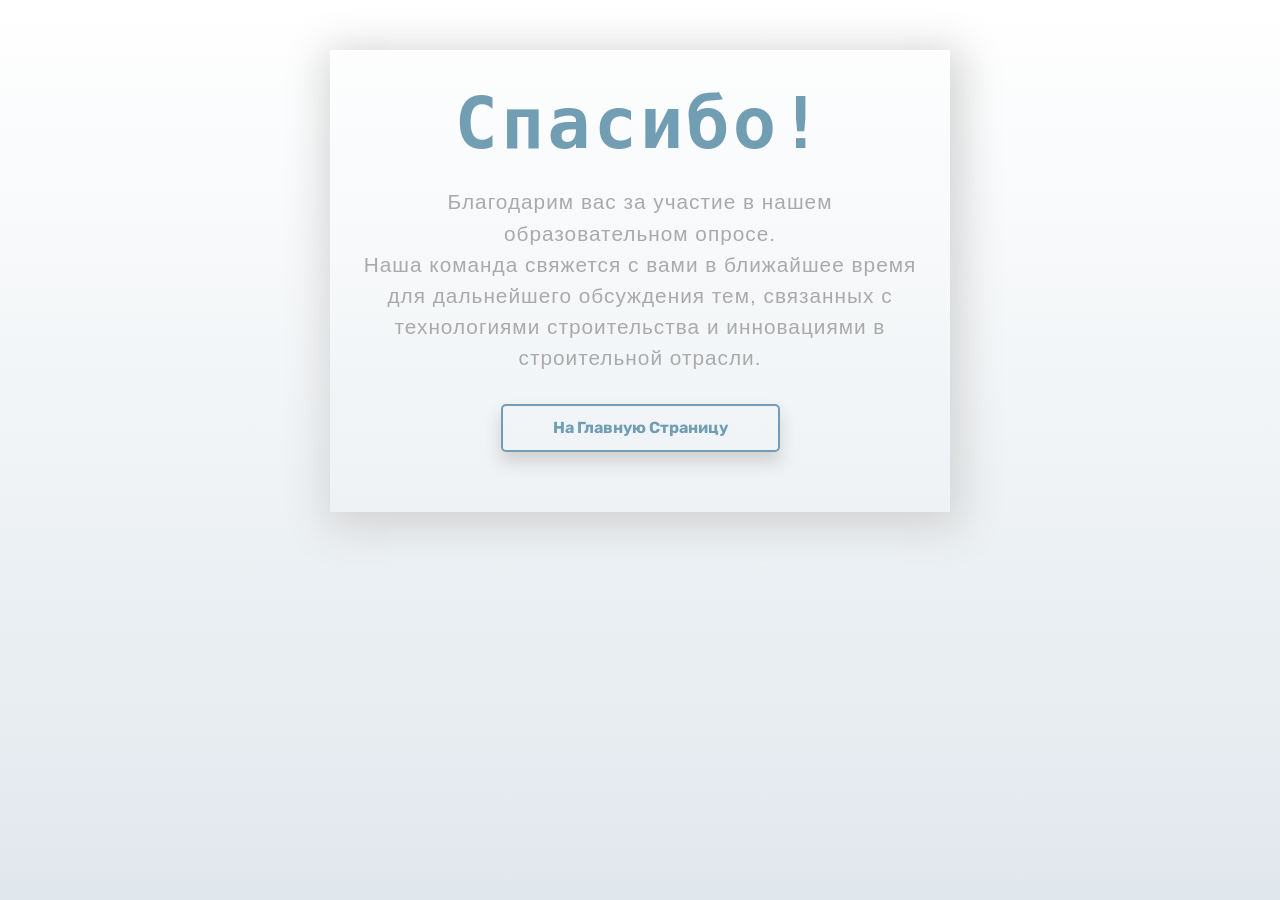
<file: thanks.html>
<!DOCTYPE html>
<html lang="en">
    <head>
        <meta charset="utf-8" />
        <title>CarbonZero Quiz</title>
        <meta content="width=device-width, initial-scale=1.0" name="viewport" />
        <meta content="Free HTML Templates" name="keywords" />
        <meta content="Free HTML Templates" name="description" />

        <!-- Favicon -->
        <link href="img/favicon.ico" rel="icon" />

        <!-- Google Web Fonts -->
        <link rel="preconnect" href="https://fonts.googleapis.com" />
        <link rel="preconnect" href="https://fonts.gstatic.com" crossorigin />
        <link
            href="https://fonts.googleapis.com/css2?family=Nunito:wght@400;600;700;800&family=Rubik:wght@400;500;600;700&display=swap"
            rel="stylesheet"
        />

        <!-- Icon Font Stylesheet -->
        <link
            href="https://cdnjs.cloudflare.com/ajax/libs/font-awesome/5.10.0/css/all.min.css"
            rel="stylesheet"
        />
        <link
            href="https://cdn.jsdelivr.net/npm/bootstrap-icons@1.4.1/font/bootstrap-icons.css"
            rel="stylesheet"
        />

        <!-- Libraries Stylesheet -->
        <link
            href="lib/owlcarousel/assets/owl.carousel.min.css"
            rel="stylesheet"
        />
        <link href="lib/animate/animate.min.css" rel="stylesheet" />

        <!-- Customized Bootstrap Stylesheet -->
        <link href="css/bootstrap.min.css" rel="stylesheet" />

        <!-- Template Stylesheet -->
        <link href="css/style.css" rel="stylesheet" />
        <link href="css/thanks.css" rel="stylesheet" />
    </head>
    <body>
        <div class="thanks-content">
            <div class="wrapper-1">
                <div class="wrapper-2">
                    <h1>Спасибо!</h1>
                    <p>
                        Благодарим вас за участие в нашем образовательном
                        опросе.
                    </p>
                    <p>
                        Наша команда свяжется с вами в ближайшее время для
                        дальнейшего обсуждения тем, связанных с технологиями
                        строительства и инновациями в строительной отрасли.
                    </p>
                    <a href="index.html">
                        <button id="go-home">На главную страницу</button>
                    </a>
                </div>
            </div>
        </div>
    </body>
</html>
</file>
<file: css/style.css>
/********** Template CSS **********/
:root {
    --primary: #729eb3;
    --secondary: #34ad54;
    --light: #eef9ff;
    --dark: #091e3e;
}

/*** Spinner ***/
.spinner {
    width: 40px;
    height: 40px;
    background: var(--primary);
    margin: 100px auto;
    -webkit-animation: sk-rotateplane 1.2s infinite ease-in-out;
    animation: sk-rotateplane 1.2s infinite ease-in-out;
}

@-webkit-keyframes sk-rotateplane {
    0% {
        -webkit-transform: perspective(120px);
    }
    50% {
        -webkit-transform: perspective(120px) rotateY(180deg);
    }
    100% {
        -webkit-transform: perspective(120px) rotateY(180deg) rotateX(180deg);
    }
}

@keyframes sk-rotateplane {
    0% {
        transform: perspective(120px) rotateX(0deg) rotateY(0deg);
        -webkit-transform: perspective(120px) rotateX(0deg) rotateY(0deg);
    }
    50% {
        transform: perspective(120px) rotateX(-180.1deg) rotateY(0deg);
        -webkit-transform: perspective(120px) rotateX(-180.1deg) rotateY(0deg);
    }
    100% {
        transform: perspective(120px) rotateX(-180deg) rotateY(-179.9deg);
        -webkit-transform: perspective(120px) rotateX(-180deg)
            rotateY(-179.9deg);
    }
}

#spinner {
    opacity: 0;
    visibility: hidden;
    transition: opacity 0.5s ease-out, visibility 0s linear 0.5s;
    z-index: 99999;
}

#spinner.show {
    transition: opacity 0.5s ease-out, visibility 0s linear 0s;
    visibility: visible;
    opacity: 1;
}

/*** Heading ***/
h1,
h2,
.fw-bold {
    font-weight: 800 !important;
}

h3,
h4,
.fw-semi-bold {
    font-weight: 700 !important;
}

h5,
h6,
.fw-medium {
    font-weight: 600 !important;
}

/*** Button ***/
.btn {
    font-family: 'Nunito', sans-serif;
    font-weight: 600;
    transition: 0.5s;
}

.btn-primary,
.btn-secondary {
    color: #ffffff;
    box-shadow: inset 0 0 0 50px transparent;
}

.btn-primary:hover {
    box-shadow: inset 0 0 0 0 var(--primary);
}

.btn-secondary:hover {
    box-shadow: inset 0 0 0 0 var(--secondary);
}

.btn-square {
    width: 36px;
    height: 36px;
}

.btn-sm-square {
    width: 30px;
    height: 30px;
}

.btn-lg-square {
    width: 48px;
    height: 48px;
}

.btn-square,
.btn-sm-square,
.btn-lg-square {
    padding-left: 0;
    padding-right: 0;
    text-align: center;
}

/*** Navbar ***/
.navbar-dark .navbar-nav .nav-link {
    font-family: 'Nunito', sans-serif;
    position: relative;
    margin-left: 25px;
    padding: 35px 0;
    color: #ffffff;
    font-size: 18px;
    font-weight: 600;
    outline: none;
    transition: 0.5s;
}

.sticky-top.navbar-dark .navbar-nav .nav-link {
    padding: 20px 0;
    color: var(--dark);
}

.navbar-dark .navbar-nav .nav-link:hover,
.navbar-dark .navbar-nav .nav-link.active {
    color: var(--primary);
}

.navbar-dark .navbar-brand h1 {
    color: #ffffff;
}

.navbar-dark .navbar-toggler {
    color: var(--primary) !important;
    border-color: var(--primary) !important;
}

@media (max-width: 991.98px) {
    .sticky-top.navbar-dark {
        position: relative;
        background: #ffffff;
    }

    .navbar-dark .navbar-nav .nav-link,
    .navbar-dark .navbar-nav .nav-link.show,
    .sticky-top.navbar-dark .navbar-nav .nav-link {
        padding: 10px 0;
        color: var(--dark);
    }

    .navbar-dark .navbar-brand h1 {
        color: var(--primary);
    }
}

@media (min-width: 992px) {
    .navbar-dark {
        position: absolute;
        width: 100%;
        top: 0;
        left: 0;
        border-bottom: 1px solid rgba(256, 256, 256, 0.1);
        z-index: 999;
    }

    .sticky-top.navbar-dark {
        position: fixed;
        background: #ffffff;
    }

    .navbar-dark .navbar-nav .nav-link::before {
        position: absolute;
        content: '';
        width: 0;
        height: 2px;
        bottom: -1px;
        left: 50%;
        background: var(--primary);
        transition: 0.5s;
    }

    .navbar-dark .navbar-nav .nav-link:hover::before,
    .navbar-dark .navbar-nav .nav-link.active::before {
        width: 100%;
        left: 0;
    }

    .navbar-dark .navbar-nav .nav-link.nav-contact::before {
        display: none;
    }

    .sticky-top.navbar-dark .navbar-brand h1 {
        color: var(--primary);
    }
}

/*** Carousel ***/
.carousel-caption {
    top: 0;
    left: 0;
    right: 0;
    bottom: 0;
    background: rgba(9, 30, 62, 0.7);
    z-index: 1;
}

@media (max-width: 576px) {
    .carousel-caption h5 {
        font-size: 14px;
        font-weight: 500 !important;
    }

    .carousel-caption h1 {
        font-size: 30px;
        font-weight: 600 !important;
    }
}

.carousel-control-prev,
.carousel-control-next {
    width: 10%;
}

.carousel-control-prev-icon,
.carousel-control-next-icon {
    width: 3rem;
    height: 3rem;
}

/*** Section Title ***/
.section-title::before {
    position: absolute;
    content: '';
    width: 150px;
    height: 5px;
    left: 0;
    bottom: 0;
    background: var(--primary);
    border-radius: 2px;
}

.section-title.text-center::before {
    left: 50%;
    margin-left: -75px;
}

.section-title.section-title-sm::before {
    width: 90px;
    height: 3px;
}

.section-title::after {
    position: absolute;
    content: '';
    width: 6px;
    height: 5px;
    bottom: 0px;
    background: #ffffff;
    -webkit-animation: section-title-run 5s infinite linear;
    animation: section-title-run 5s infinite linear;
}

.section-title.section-title-sm::after {
    width: 4px;
    height: 3px;
}

.section-title.text-center::after {
    -webkit-animation: section-title-run-center 5s infinite linear;
    animation: section-title-run-center 5s infinite linear;
}

.section-title.section-title-sm::after {
    -webkit-animation: section-title-run-sm 5s infinite linear;
    animation: section-title-run-sm 5s infinite linear;
}

@-webkit-keyframes section-title-run {
    0% {
        left: 0;
    }
    50% {
        left: 145px;
    }
    100% {
        left: 0;
    }
}

@-webkit-keyframes section-title-run-center {
    0% {
        left: 50%;
        margin-left: -75px;
    }
    50% {
        left: 50%;
        margin-left: 45px;
    }
    100% {
        left: 50%;
        margin-left: -75px;
    }
}

@-webkit-keyframes section-title-run-sm {
    0% {
        left: 0;
    }
    50% {
        left: 85px;
    }
    100% {
        left: 0;
    }
}

/*** Service ***/
.service-item {
    position: relative;
    height: 400px;
    padding: 0 30px;
    transition: 0.5s;
}

.service-item .service-icon {
    margin-bottom: 30px;
    width: 60px;
    height: 60px;
    display: flex;
    align-items: center;
    justify-content: center;
    background: var(--primary);
    border-radius: 2px;
    transform: rotate(-45deg);
}

.service-item .service-icon i {
    transform: rotate(45deg);
}

.service-item a.btn {
    position: absolute;
    width: 60px;
    bottom: -48px;
    left: 50%;
    margin-left: -30px;
    opacity: 0;
}

.service-item:hover a.btn {
    bottom: -24px;
    opacity: 1;
}

/*** Testimonial ***/
.testimonial-carousel .owl-dots {
    margin-top: 15px;
    display: flex;
    align-items: flex-end;
    justify-content: center;
}

.testimonial-carousel .owl-dot {
    position: relative;
    display: inline-block;
    margin: 0 5px;
    width: 15px;
    height: 15px;
    background: #dddddd;
    border-radius: 2px;
    transition: 0.5s;
}

.testimonial-carousel .owl-dot.active {
    width: 30px;
    background: var(--primary);
}

.testimonial-carousel .owl-item.center {
    position: relative;
    z-index: 1;
}

.testimonial-carousel .owl-item .testimonial-item {
    transition: 0.5s;
}

.testimonial-carousel .owl-item.center .testimonial-item {
    background: #ffffff !important;
    box-shadow: 0 0 30px #dddddd;
}

/*** Team ***/
.team-item {
    transition: 0.5s;
}

.team-social {
    position: absolute;
    width: 100%;
    height: 100%;
    top: 0;
    left: 0;
    display: flex;
    align-items: center;
    justify-content: center;
    transition: 0.5s;
}

.team-social a.btn {
    position: relative;
    margin: 0 3px;
    margin-top: 100px;
    opacity: 0;
}

.team-item:hover {
    box-shadow: 0 0 30px #dddddd;
}

.team-item:hover .team-social {
    background: rgba(9, 30, 62, 0.7);
}

.team-item:hover .team-social a.btn:first-child {
    opacity: 1;
    margin-top: 0;
    transition: 0.3s 0s;
}

.team-item:hover .team-social a.btn:nth-child(2) {
    opacity: 1;
    margin-top: 0;
    transition: 0.3s 0.05s;
}

.team-item:hover .team-social a.btn:nth-child(3) {
    opacity: 1;
    margin-top: 0;
    transition: 0.3s 0.1s;
}

.team-item:hover .team-social a.btn:nth-child(4) {
    opacity: 1;
    margin-top: 0;
    transition: 0.3s 0.15s;
}

.team-item .team-img img,
.blog-item .blog-img img {
    transition: 0.5s;
}

.team-item:hover .team-img img,
.blog-item:hover .blog-img img {
    transform: scale(1.15);
}

/*** Miscellaneous ***/
@media (min-width: 991.98px) {
    .facts {
        position: relative;
        margin-top: -75px;
        z-index: 1;
    }
}

.back-to-top {
    position: fixed;
    display: none;
    right: 45px;
    bottom: 45px;
    z-index: 99;
}

.bg-header {
    background: linear-gradient(rgba(9, 30, 62, 0.7), rgba(9, 30, 62, 0.7)),
        url(../img/carousel-1.jpg) center center no-repeat;
    background-size: cover;
}

.link-animated a {
    transition: 0.5s;
}

.link-animated a:hover {
    padding-left: 10px;
}

@media (min-width: 767.98px) {
    .footer-about {
        margin-bottom: -75px;
    }
}

#footer {
    padding: 80px 0px;
}

/* Google Fonts - Poppins */
@import url('https://fonts.googleapis.com/css2?family=Poppins:wght@300;400;500;600&display=swap');

@media (max-width: 700px) {
    .cookie-wrapper {
        width: 100%;
    }
}

.cookie-wrapper {
    position: fixed;
    bottom: 0px;
    right: 0;
    width: 40%;
    background: #fff;
    padding: 15px 25px 22px;
    transition: right 0.3s ease;
    box-shadow: 0 5px 10px rgb(0, 0, 0);
    z-index: 999;
    @media (max-width: 600px) {
        width: 100%;
    }
}
.cookie-wrapper .show {
    right: 20px;
}

.hidden {
    display: none;
}
header i {
    color: #729eb3;
    font-size: 32px;
    text-align: center;
}
header h2 {
    color: #729eb3;
    font-weight: 500;
    text-align: center;
}
.data {
    text-align: center;
}
.data p a {
    color: #729eb3;
    text-decoration: none;
    text-align: center !important;
}
.data p a:hover {
    text-decoration: underline;
}
.buttons {
    padding: 20px 0px;
    text-align: center;
}
.buttons .cookie-button {
    border: 2px solid #729eb3;
    color: #fff;
    padding: 8px 0;
    background: #729eb3;
    cursor: pointer;
    width: calc(100% / 2 - 10px);
    transition: all 0.5s ease;
    max-width: 150px;
    border-radius: 0;
}
.buttons #acceptBtn:hover {
    background-color: transparent;
    color: #729eb3;
}
#declineBtn {
    background-color: #fff;
    color: #729eb3;
}
#declineBtn:hover {
    background-color: #729eb3;
    color: #fff;
}
/* Footer Style */
/* QUIZ STYLES */

#quiz-page {
    margin: 150px 0px 300px 0px;
}

@media (max-width: 540px) {
    #quiz-page {
        margin: 50px 0px 50px 0px;
    }
}

.quiz-content {
    position: relative;
    align-items: center;
    row-gap: 30px;
    flex-direction: row-reverse;
}

.quiz-container {
    height: 100vh;
}

.quiz-content .title {
    color: #729eb3;
    margin-bottom: 20px;
}

.quiz-content .first-button {
    margin-bottom: 20px;
    margin-top: 20px;
}

.quiz-content .buttons-wrapper {
    margin: 0 auto;
}

.quiz-content .btn {
    font-size: 24px;
}

@media (max-width: 540px) {
    .quiz-content .button:first-child {
        margin-bottom: 20px;
    }
}

.quiz-img {
    width: 100%;
    object-fit: cover;
}

.form-block {
    margin: 0 auto;
}

.quiz-content .answers {
    justify-content: center;
    row-gap: 20px;
    column-gap: 10px;
    --bs-gutter-x: 0rem;
    padding: 0px 30px;
}

.quiz-content .answers .answer {
    padding: 20px;
    background: none;
    font-family: 'Montserrat', sans-serif;
    font-weight: 700;
    line-height: 1.2;
    color: #111a24;
}

.quiz-content .answers .answer:hover {
    background: var(--primary);
}

.quiz-content .answers .answer:hover {
    color: #fff;
}

.quiz-content .form-control {
    margin-bottom: 20px;
    padding: 15px;
}

.hide {
    display: none;
}
#checkbox {
    display: flex;
    align-items: center;
    column-gap: 20px;
}
#quiz-page .h3 {
    padding: 250px 20px;
    text-align: center;
    text-transform: uppercase;
    font-size: 30px;
}

.form-content .title {
    font-size: 30px;
    font-weight: bold;
    text-transform: uppercase;
}

.form-content h3 {
    font-size: 22px;
}

.form-content label {
    color: #333;
}

.form-content a:hover {
    color: #a8763c;
}

input[type='checkbox']:checked:after {
    content: '✔';
    color: white;
}

input[type='checkbox'] {
    width: 14px !important;
    height: 14px !important;
    -webkit-appearance: none;
    -moz-appearance: none;
    -o-appearance: none;
    appearance: none;
    outline: 1px solid #729eb3;
    box-shadow: none;
    font-size: 0.8em;
    text-align: center;
    line-height: 1em;
    background: #729eb3;
    border-radius: 1px;
}

.form-link {
    color: #729eb3;
}

#footer {
    background: #0a0104 !important;
}
</file>
<file: css/thanks.css>
* {
    box-sizing: border-box;
}
body {
    background: #ffffff;
    background: linear-gradient(to bottom, #ffffff 0%, #e1e8ed 100%);
    filter: progid:DXImageTransform.Microsoft.gradient( startColorstr='#ffffff', endColorstr='#e1e8ed',GradientType=0 );
    height: 100%;
    margin: 0;
    background-repeat: no-repeat;
    background-attachment: fixed;
}

.wrapper-1 {
    width: 100%;
    height: 100vh;
    display: flex;
    flex-direction: column;
}
.wrapper-2 {
    padding: 30px;
    text-align: center;
}
h1 {
    font-family: monospace;
    font-size: 4em;
    letter-spacing: 3px;
    color: #729eb3;
    margin: 0;
    margin-bottom: 20px;
}
.wrapper-2 p {
    margin: 0;
    font-size: 1.3em;
    color: #aaa;
    font-family: 'Source Sans Pro', sans-serif;
    letter-spacing: 1px;
}
#go-home {
    transition: all 0.5s;
    color: #729eb3;
    background: none;
    border: none;
    padding: 10px 50px;
    margin: 30px 0;
    border-radius: 5px;
    text-transform: capitalize;
    box-shadow: 0 10px 16px 1px lightgray;
    border: 2px solid #729eb3;
    cursor: pointer;
    font-weight: bold;
    font-size: 16px;
}
#go-home:hover {
    background: #729eb3;
}
#go-home a {
    color: #729eb3;
}
a:hover #go-home {
    color: #fff !important;
}
.footer-like {
    margin-top: auto;
    background: #d7e6fe;
    padding: 6px;
    text-align: center;
}
.footer-like p {
    margin: 0;
    padding: 4px;
    color: #729eb3;
    font-family: 'Source Sans Pro', sans-serif;
    letter-spacing: 1px;
}
.footer-like p a {
    text-decoration: none;
    color: #729eb3;
    font-weight: 600;
}

@media (min-width: 360px) {
    h1 {
        font-size: 4.5em;
    }
    .go-home {
        margin-bottom: 20px;
    }
}

@media (min-width: 600px) {
    .content {
        max-width: 1000px;
        margin: 0 auto;
    }
    .wrapper-1 {
        height: initial;
        max-width: 620px;
        margin: 0 auto;
        margin-top: 50px;
        box-shadow: 4px 8px 40px 8px lightgray;
    }
}
</file>
